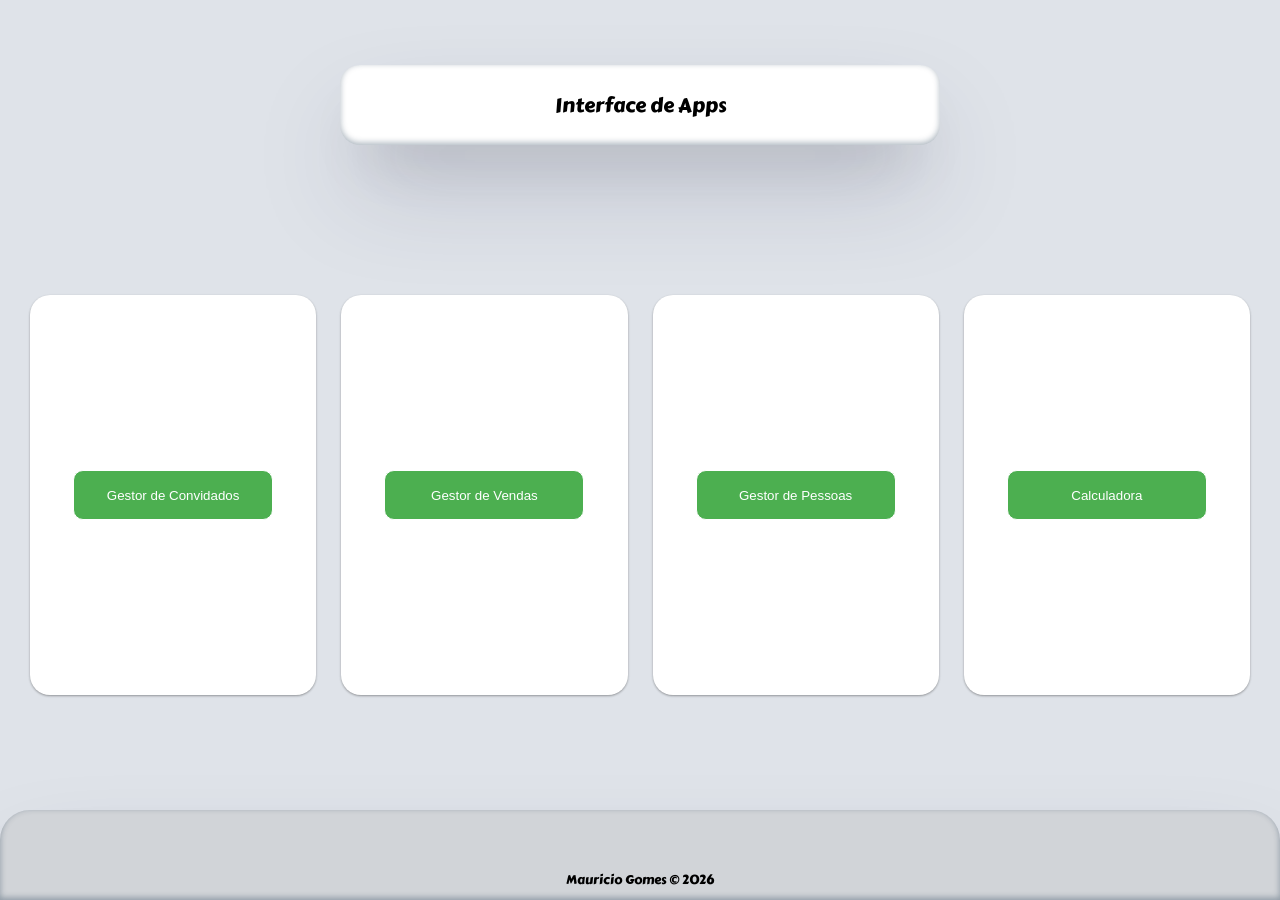
<file: index.html>
<!DOCTYPE html>
<html lang="pt">

<head>
    <meta charset="UTF-8">
    <meta name="viewport" content="width=device-width, initial-scale=1.0">
    <title>Interface De Apps</title>
    <link rel="stylesheet" href="styleMenu.css">
    <link rel="shortcut icon" href="assets/app_1088080.png" type="image/x-icon">
</head>

<body>

    <header>
        <h1>Interface de Apps</h1>
    </header>

    <main id="container">

        <section id="app1">
            <a href="GestorConvidados.html">
                <button id="botao">Gestor de Convidados</button>
            </a>

        </section>

        <section id="app2">
            <a href="GestorVendas.html">
                <button id="botao">Gestor de Vendas</button>
            </a>
        </section>

        <section id="app3">
            <a href="GestorPessoas.html">
                <button id="botao">Gestor de Pessoas</button>
            </a>

        </section>

        <section id="app4">
            <a href="Calculadora.html">
                <button id="botao">Calculadora</button>
            </a>

        </section>

    </main>

    <footer>
        <p>Mauricio Gomes &copy 2026</p>
    </footer>

</body>

</html>
</file>
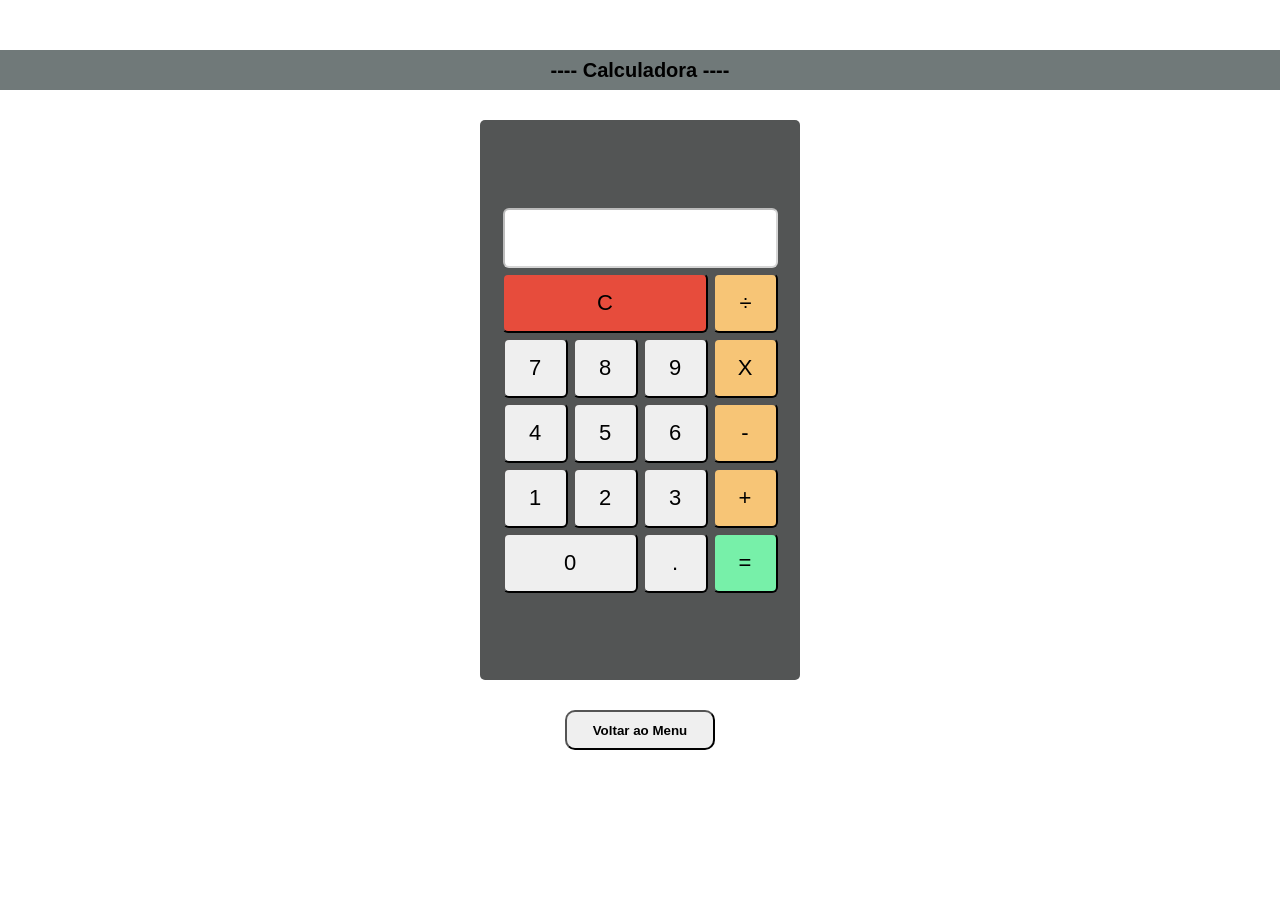
<file: Calculadora.html>
<!DOCTYPE html>
<html lang="en">

<head>
    <meta charset="UTF-8">
    <meta name="viewport" content="width=device-width, initial-scale=1.0">
    <link rel="stylesheet" href="styleCalculadora.css">
    <title>Calculadora JS</title>
</head>

<body>

    <header>
        <h1>---- Calculadora ----</h1>
    </header>

    <main id="container">

        <div id="linhazero">

            <input type="text" id="tela" disabled>

        </div>

        <div id="linhaum">

            <button id="limpartela" onclick="limpar()">C</button>

            <button id="divisao" onclick="appendValue('/')">÷</button>

        </div>

        <div id="linhadois">
            <button id="sete" onclick="appendValue('7')">7</button>

            <button id="oito" onclick="appendValue('8')">8</button>

            <button id="nove" onclick="appendValue('9')">9</button>

            <button id="multi" onclick="appendValue('*')">X</button>

        </div>

        <div id="linhatres">
            <button id="quatro" onclick="appendValue('4')">4</button>

            <button id="cinco" onclick="appendValue('5')">5</button>

            <button id="seis" onclick="appendValue('6')">6</button>

            <button id="sub" onclick="appendValue('-')">-</button>

        </div>

        <div id="linhaquatro">
            <button id="um" onclick="appendValue('1')">1</button>

            <button id="dois" onclick="appendValue('2')">2</button>

            <button id="tres" onclick="appendValue('3')">3</button>

            <button id="adi" onclick="appendValue('+')">+</button>

        </div>

        <div id="linhacinco">
            <button id="zero" onclick="appendValue('0')">0</button>

            <button id="ponto" onclick="appendValue('.')">.</button>

            <button id="numberigual" onclick="calculate()">=</button>

        </div>

    </main>

    <div class="menu_botao">

        <a href="index.html">
            <button class="menu">Voltar ao Menu</button>
        </a>

    </div>

    <script src="scriptCalculadora.js"></script>

</body>

</html>
</file>
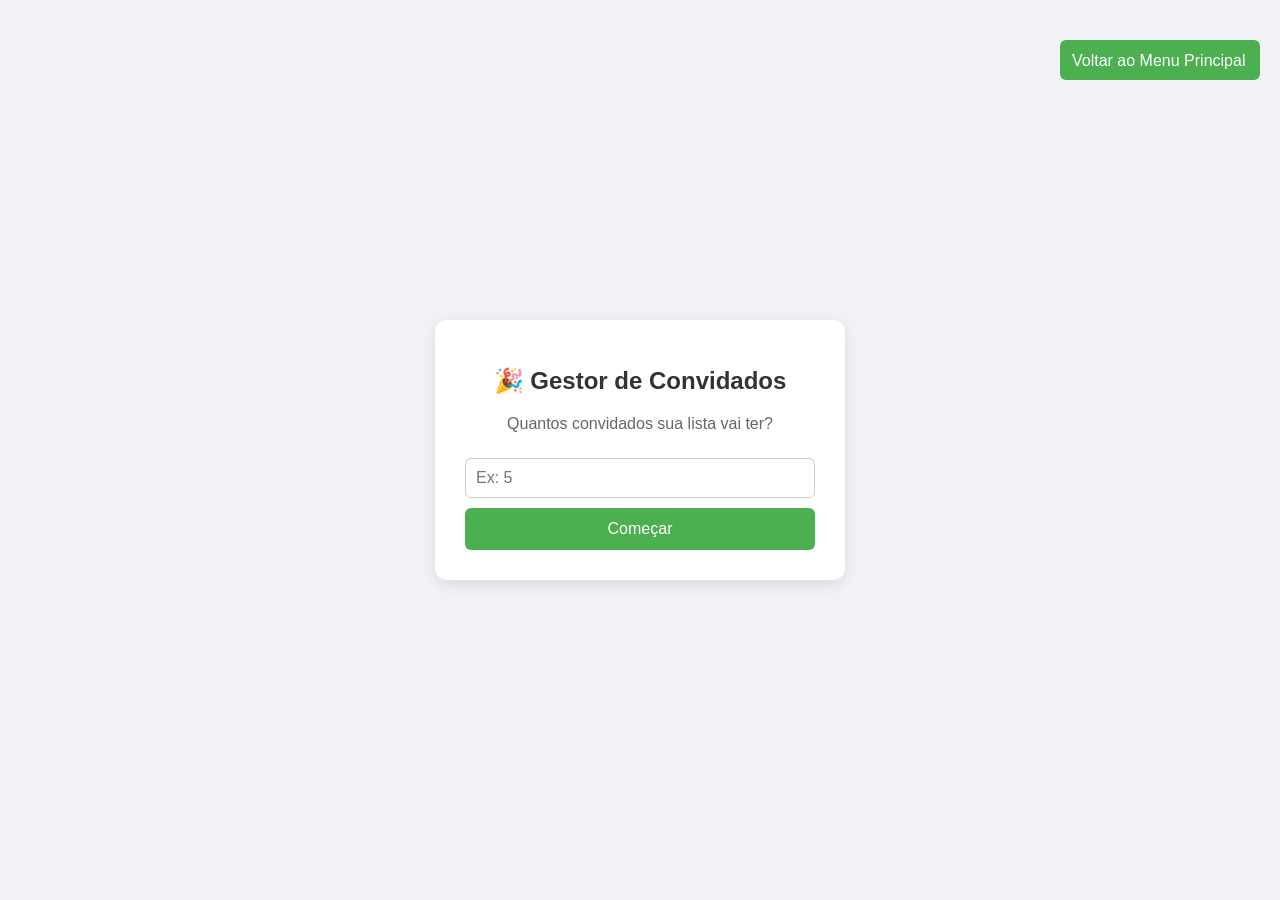
<file: GestorConvidados.html>
<!DOCTYPE html>
<html lang="pt-BR">

<head>
    <meta charset="UTF-8">
    <meta name="viewport" content="width=device-width, initial-scale=1.0">
    <title>Lista de Convidados</title>
    <link rel="stylesheet" href="styleGestorConvidados.css">
</head>

<body>

    <section id="app1">
        <a href="index.html">
            <button id="botao">Voltar ao Menu Principal</button>
        </a>

    </section>

    <div class="container">
        <h1>🎉 Gestor de Convidados</h1>

        <!-- Passo 1: Definir o tamanho da lista -->
        <div id="passo-limite">
            <p>Quantos convidados sua lista vai ter?</p>
            <input type="number" id="input-limite" min="1" placeholder="Ex: 5">
            <button onclick="definirLimite()">Começar</button>
        </div>

        <!-- Passo 2: Cadastrar os convidados (fica oculto no início) -->
        <div id="passo-cadastro" class="oculto">
            <p id="status-contagem">Convidado 1 de X</p>
            <input type="text" id="input-nome" placeholder="Nome do convidado">
            <input type="number" id="input-idade" placeholder="Idade">
            <button onclick="adicionarConvidado()">Adicionar</button>
        </div>

        <!-- Passo 3: Exibir o resultado final -->
        <div id="passo-resultado" class="oculto">
            <h2>=====================</h2>
            <h3>Lista Final de Convidados</h3>
            <ul id="lista-final"></ul>
            <button onclick="reiniciar()">Criar Nova Lista</button>
        </div>

    </div>

    <script src="scriptGestorConvidados.js"></script>
</body>

</html>
</file>
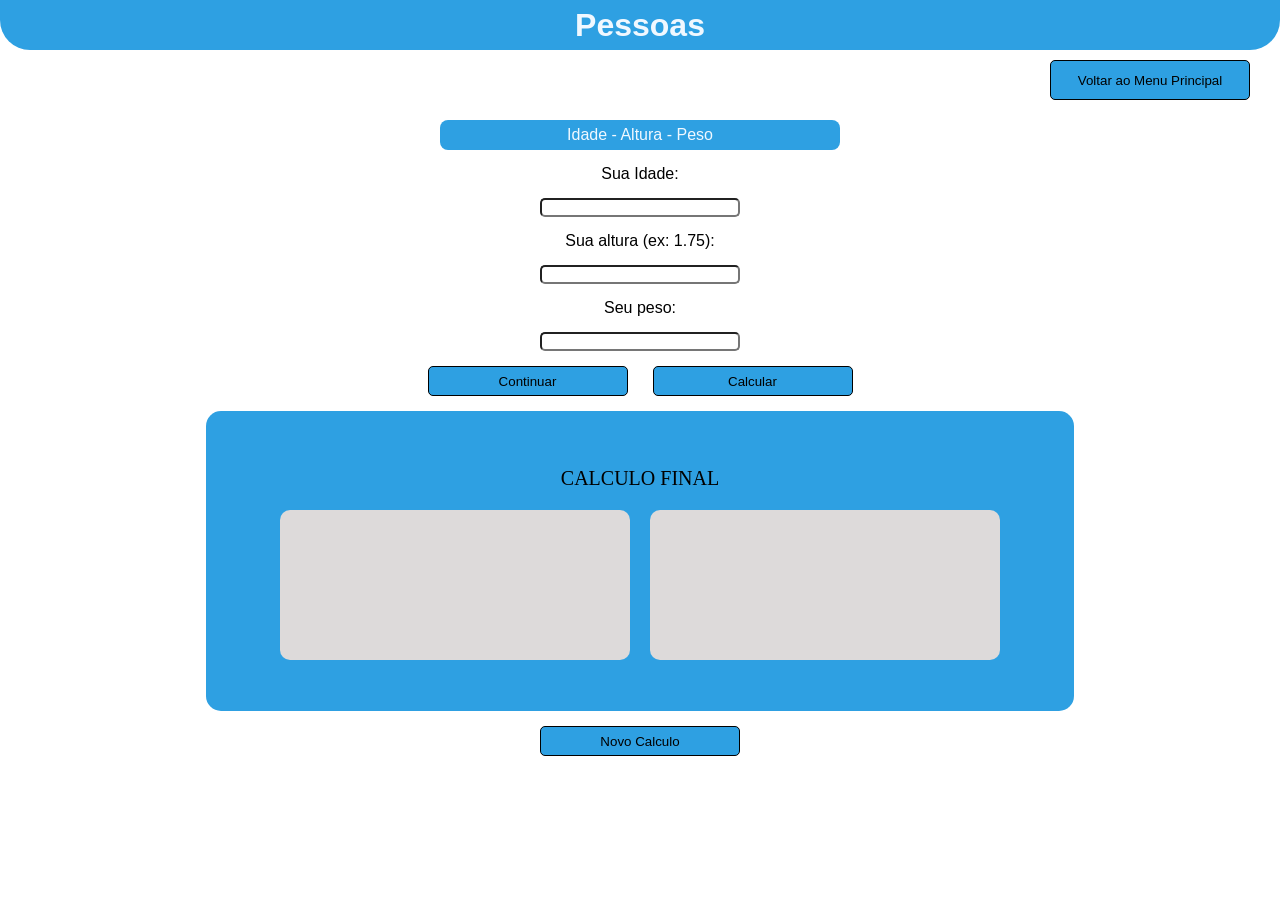
<file: GestorPessoas.html>
<!DOCTYPE html>
<html lang="pt-br">

<head>
    <meta charset="UTF-8">
    <meta name="viewport" content="width=device-width, initial-scale=1.0">
    <link rel="stylesheet" href="styleGEstorPessoas.css">
    <title>Gestor de Vendas</title>
</head>

<body>

    <header id="cabecalho">
        <h1>Pessoas</h1>
    </header>

    <section id="app1">
        <a href="index.html">
            <button id="botao">Voltar ao Menu Principal</button>
        </a>

    </section>

    <section id="container">

        <div id="cont1">

            <p>Idade - Altura - Peso</p>

            <label for="idadePessoa">Sua Idade:</label>
            <input type="number" id="idadePessoa">

            <label for="alturaPessoa">Sua altura (ex: 1.75):</label>
            <input type="number" step="0.01" id="alturaPessoa">

            <label for="pesoPessoa">Seu peso:</label>
            <input type="number" step="0.1" id="pesoPessoa">

        </div>

        <div id="botoes">

            <input type="button" value="Continuar" id="proximo1" onclick="rodar()">

            <input type="button" value="Calcular" id="calc" onclick="calcular()">

        </div>



        <div id="cont2">

            <p>CALCULO FINAL</p>

            <div id="cards">
                <div id="mediaV">

                </div>

                <div id="lucro">

                </div>
            </div>

        </div>

        <button onclick="novo()">Novo Calculo</button>

    </section>
    <script src="scriptGestorPessoas.js"></script>
</body>

</html>
</file>
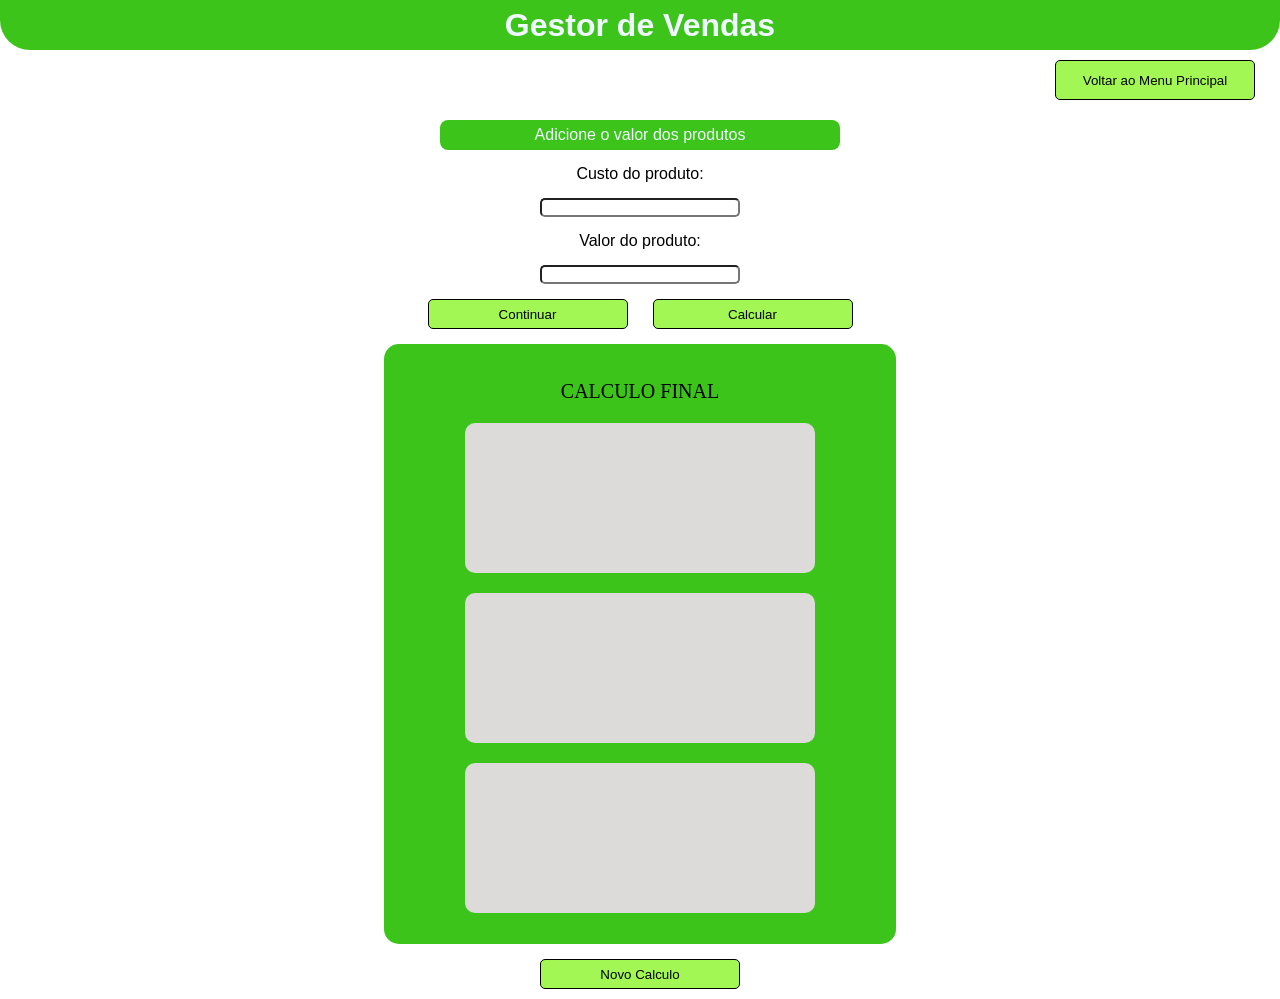
<file: GestorVendas.html>
<!DOCTYPE html>
<html lang="pt-br">

<head>
    <meta charset="UTF-8">
    <meta name="viewport" content="width=device-width, initial-scale=1.0">
    <link rel="stylesheet" href="styleGestorVendas.css">
    <title>Gestor de Vendas</title>
</head>

<body>

    <header id="cabecalho">
        <h1>Gestor de Vendas</h1>
    </header>

    <section id="app1">
        <a href="index.html">
            <button id="botao">Voltar ao Menu Principal</button>
        </a>

    </section>

    <section id="container">

        <div id="cont1">

            <p>Adicione o valor dos produtos</p>

            <label for="custo">Custo do produto:</label>
            <input type="number" name="custo" id="custoProduto">

            <label for="valor">Valor do produto:</label>
            <input type="number" name="valor" id="valorProduto">

        </div>

        <div id="botoes">

            <input type="button" value="Continuar" id="proximo1" onclick="rodar()">

            <input type="button" value="Calcular" id="calc" onclick="calcular()">

        </div>



        <div id="cont2">

            <p>CALCULO FINAL</p>

            <div id="mediaC">
                
            </div>

            <div id="mediaV">

            </div>

            <div id="lucro">

            </div>

        </div>

        <button onclick="novo()">Novo Calculo</button>

    </section>
    <script src="scriptGestorVendas.js"></script>
</body>

</html>
</file>
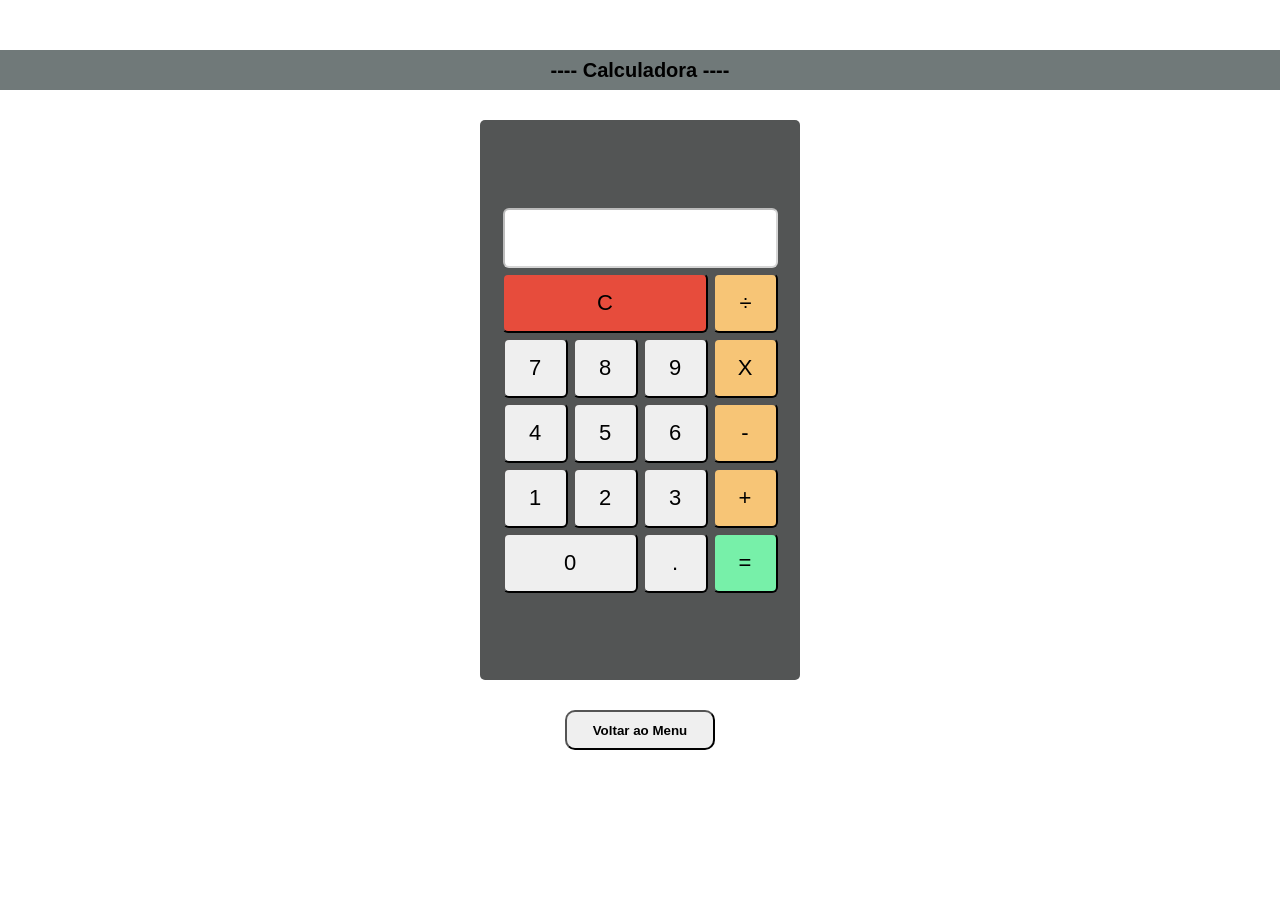
<file: IndexCalculadora.html>
<!DOCTYPE html>
<html lang="en">

<head>
    <meta charset="UTF-8">
    <meta name="viewport" content="width=device-width, initial-scale=1.0">
    <link rel="stylesheet" href="styleCalculadora.css">
    <title>Calculadora JS</title>
</head>

<body>

    <header>
        <h1>---- Calculadora ----</h1>
    </header>

    <main id="container">

        <div id="linhazero">

            <input type="text" id="tela" disabled>

        </div>

        <div id="linhaum">

            <button id="limpartela" onclick="limpar()">C</button>

            <button id="divisao" onclick="appendValue('/')">÷</button>

        </div>

        <div id="linhadois">
            <button id="sete" onclick="appendValue('7')">7</button>

            <button id="oito" onclick="appendValue('8')">8</button>

            <button id="nove" onclick="appendValue('9')">9</button>

            <button id="multi" onclick="appendValue('*')">X</button>

        </div>

        <div id="linhatres">
            <button id="quatro" onclick="appendValue('4')">4</button>

            <button id="cinco" onclick="appendValue('5')">5</button>

            <button id="seis" onclick="appendValue('6')">6</button>

            <button id="sub" onclick="appendValue('-')">-</button>

        </div>

        <div id="linhaquatro">
            <button id="um" onclick="appendValue('1')">1</button>

            <button id="dois" onclick="appendValue('2')">2</button>

            <button id="tres" onclick="appendValue('3')">3</button>

            <button id="adi" onclick="appendValue('+')">+</button>

        </div>

        <div id="linhacinco">
            <button id="zero" onclick="appendValue('0')">0</button>

            <button id="ponto" onclick="appendValue('.')">.</button>

            <button id="numberigual" onclick="calculate()">=</button>

        </div>

    </main>

    <div>

        <a href="indexMenu.html">
            <button class="menu">Voltar ao Menu</button>
        </a>

    </div>

    <script src="scriptCalculadora.js"></script>

</body>

</html>
</file>
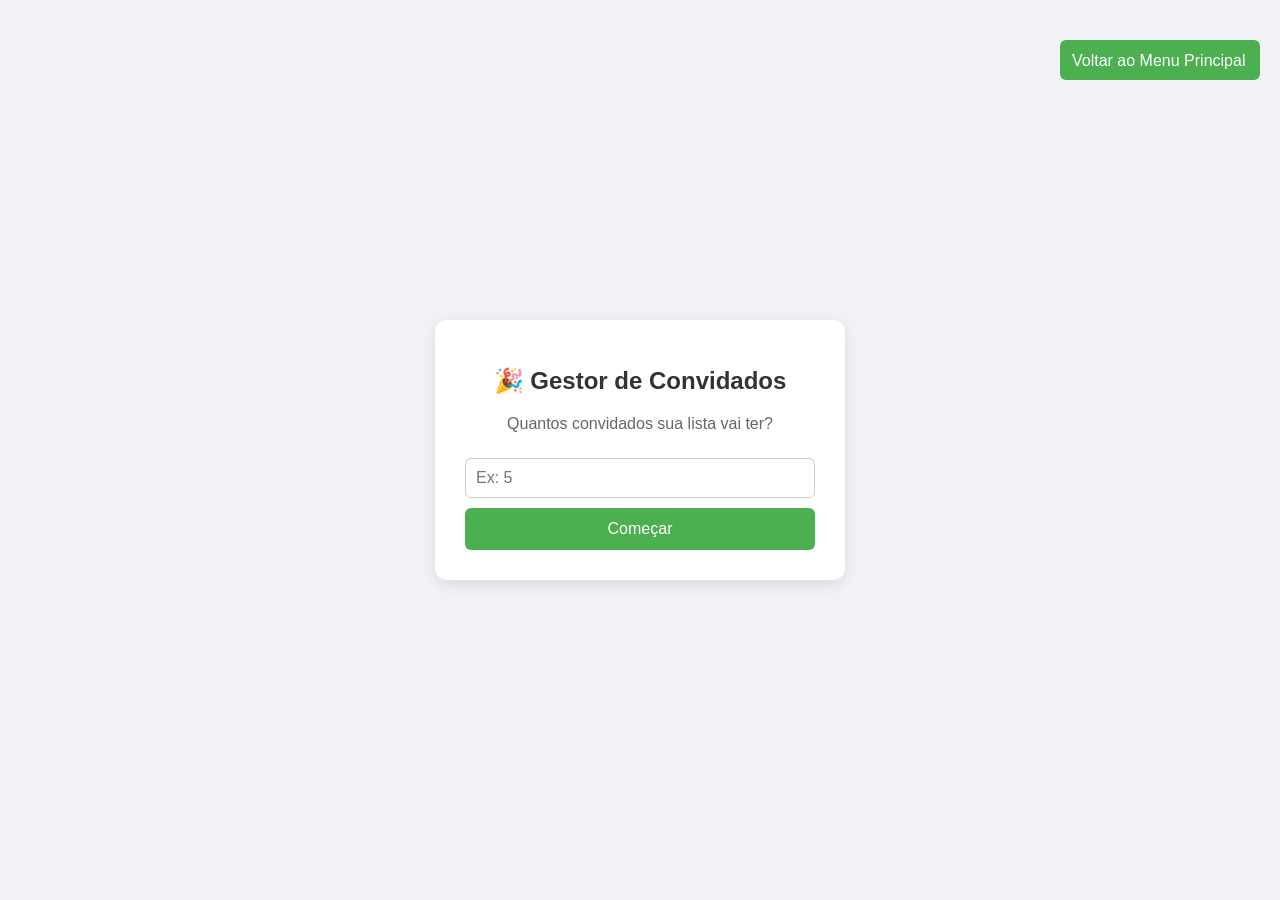
<file: indexGestorConvidados.html>
<!DOCTYPE html>
<html lang="pt-BR">

<head>
    <meta charset="UTF-8">
    <meta name="viewport" content="width=device-width, initial-scale=1.0">
    <title>Lista de Convidados</title>
    <link rel="stylesheet" href="styleGestorConvidados.css">
</head>

<body>

    <section id="app1">
        <a href="indexMenu.html">
            <button id="botao">Voltar ao Menu Principal</button>
        </a>

    </section>

    <div class="container">
        <h1>🎉 Gestor de Convidados</h1>

        <!-- Passo 1: Definir o tamanho da lista -->
        <div id="passo-limite">
            <p>Quantos convidados sua lista vai ter?</p>
            <input type="number" id="input-limite" min="1" placeholder="Ex: 5">
            <button onclick="definirLimite()">Começar</button>
        </div>

        <!-- Passo 2: Cadastrar os convidados (fica oculto no início) -->
        <div id="passo-cadastro" class="oculto">
            <p id="status-contagem">Convidado 1 de X</p>
            <input type="text" id="input-nome" placeholder="Nome do convidado">
            <input type="number" id="input-idade" placeholder="Idade">
            <button onclick="adicionarConvidado()">Adicionar</button>
        </div>

        <!-- Passo 3: Exibir o resultado final -->
        <div id="passo-resultado" class="oculto">
            <h2>=====================</h2>
            <h3>Lista Final de Convidados</h3>
            <ul id="lista-final"></ul>
            <button onclick="reiniciar()">Criar Nova Lista</button>
        </div>

    </div>

    <script src="scriptGestorConvidados.js"></script>
</body>

</html>
</file>
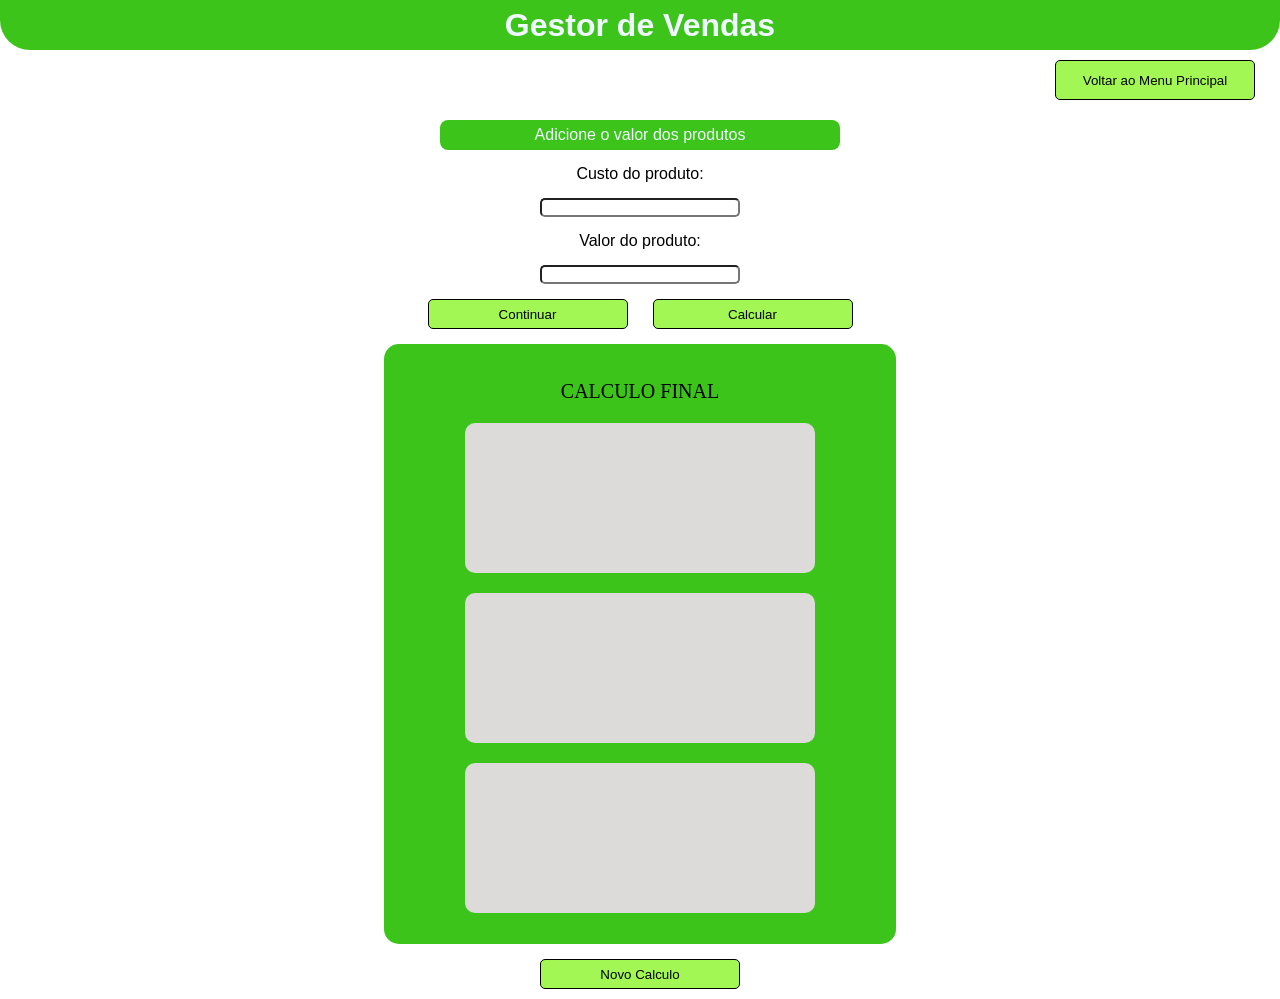
<file: indexGestorVendas.html>
<!DOCTYPE html>
<html lang="pt-br">

<head>
    <meta charset="UTF-8">
    <meta name="viewport" content="width=device-width, initial-scale=1.0">
    <link rel="stylesheet" href="styleGestorVendas.css">
    <title>Gestor de Vendas</title>
</head>

<body>

    <header id="cabecalho">
        <h1>Gestor de Vendas</h1>
    </header>

    <section id="app1">
        <a href="indexMenu.html">
            <button id="botao">Voltar ao Menu Principal</button>
        </a>

    </section>

    <section id="container">

        <div id="cont1">

            <p>Adicione o valor dos produtos</p>

            <label for="custo">Custo do produto:</label>
            <input type="number" name="custo" id="custoProduto">

            <label for="valor">Valor do produto:</label>
            <input type="number" name="valor" id="valorProduto">

        </div>

        <div id="botoes">

            <input type="button" value="Continuar" id="proximo1" onclick="rodar()">

            <input type="button" value="Calcular" id="calc" onclick="calcular()">

        </div>



        <div id="cont2">

            <p>CALCULO FINAL</p>

            <div id="mediaC">
                
            </div>

            <div id="mediaV">

            </div>

            <div id="lucro">

            </div>

        </div>

        <button onclick="novo()">Novo Calculo</button>

    </section>
    <script src="scriptGestorVendas.js"></script>
</body>

</html>
</file>
<file: styleMenu.css>
@import url('https://fonts.googleapis.com/css2?family=Carter+One&display=swap');

* {
    margin: 0;
    padding: 0;
    box-sizing: border-box;
}

html {
    font-size: 62.5%;
}

body {
    display: flex;
    flex-direction: column;
    /* align-items: center; */
    min-height: 100vh;
    width: 100%;
    background-color: #dfe3e9;
}

header {
    display: flex;
    align-items: center;
    justify-content: center;
    padding-top: 3rem;
    height: 20vh;

    h1 {
        display: flex;
        height: 80px;
        width: 600px;
        background-color: white;
        align-items: center;
        justify-content: center;
        border-radius: 2rem;
        font-family: "Carter One", system-ui;
        font-weight: 400;
        font-style: normal;
        /* box-shadow: rgba(0, 0, 0, 0.24) 0px 3px 8px; */
        box-shadow: rgba(50, 50, 93, 0.25) 0px 50px 100px -15px, rgba(0, 0, 0, 0.3) 0px 30px 60px -30px, rgba(10, 37, 64, 0.35) 0px -2px 6px 0px inset;

    }
}

#container {
    display: grid;
    grid-template-columns: repeat(4, 1fr);
    grid-auto-rows: 40rem;
    min-height: 70vh; 
    height: auto;
    padding: 4rem 3rem;
    justify-content: center;
    align-content: center;
    gap: 25px;
    
}

#app1,
#app2,
#app3, #app4 {
    display: flex;
    width: 100%;
    height: 100%;
    /* height: 30rem;
    width: 25rem; */
    align-items: center;
    justify-content: center;
    background-color: white;
    border-radius: 2rem;
    box-shadow: rgba(0, 0, 0, 0.12) 0px 1px 3px, rgba(0, 0, 0, 0.24) 0px 1px 2px;
    
}

#botao {
    height: 5rem;
    width: 20rem;
    border-radius: 1rem;
    /* outline: none; */
    border: 0.1rem solid;
    cursor: pointer;
    background-color: #4CAF50;
    color: white;
}

#botao:hover {
    background-color: rgb(63, 187, 214);
}

footer {
    display: flex;
    justify-content: center;
    background-color: #bfc2c479;
    height: 10vh;
    border-radius: 3rem 3rem 0rem 0rem;
    box-shadow: rgba(50, 50, 93, 0.25) 0px 50px 100px -20px, rgba(0, 0, 0, 0.3) 0px 30px 60px -30px, rgba(10, 37, 64, 0.35) 0px -2px 6px 0px inset;

    p {
        display: flex;
        align-items: end;
        font-size: 1.3rem;
        padding-bottom: 1rem;
        font-family: "Carter One", system-ui;
        font-weight: 400;
        font-style: normal;
    }
}
</file>
<file: styleCalculadora.css>
* {
    margin: 0;
    padding: 0;
    box-sizing: border-box;
    font-family: 'Segoe UI', Tahoma, Geneva, Verdana, sans-serif;
}

html {
    font-size: 62.5%;
}

body {
    display: flex;
    flex-direction: column;
    align-items: center;
    gap: 3rem;
    padding-top: 5rem;
    height: 100vh;
    width: 100%;

}

header {
    display: flex;
    align-items: center;
    justify-content: center;
    height: 4rem;
    width: 100%;
    background-color: rgb(112, 121, 121);
}

#container {
    display: flex;
    flex-direction: column;
    align-items: center;
    justify-content: center;
    height: 56rem;
    width: 32rem;
    gap: 0.5rem;
    background-color: rgb(83, 85, 85);
    border-radius: 0.5rem;
}

#linhazero {
    display: flex;
}

#linhaum {
    display: flex;
    gap: 0.5rem;
}

#linhadois {
    display: flex;
    gap: 0.5rem;
}

#linhatres {
    display: flex;
    gap: 0.5rem;
}

#linhaquatro {
    display: flex;
    gap: 0.5rem;
}

#linhacinco {
    display: flex;
    gap: 0.5rem;
}

#um,
#dois,
#tres,
#quatro,
#cinco,
#seis,
#sete,
#oito,
#nove,
#ponto,
#divisao,
#adi,
#numberigual,
#sub,
#multi {
    height: 6rem;
    width: 6.5rem;
    border-radius: 0.6rem;
    cursor: pointer;
    font-size: 22px;
}

#numberigual {
    background-color: #77f0a9;
    cursor: pointer;
    font-size: 22px;
}

#sub,
#multi,
#adi,
#divisao {
    background-color: #f7c576;
    cursor: pointer;
    font-size: 22px;
}


#zero {
    height: 6rem;
    width: 13.5rem;
    border-radius: 0.6rem;
    cursor: pointer;
    font-size: 22px;
}

#limpartela {
    height: 6rem;
    width: 20.6rem;
    border-radius: 0.6rem;
    background-color: #e74c3c;
    cursor: pointer;
    font-size: 22px;
}

#tela {
    height: 6rem;
    width: 27.5rem;
    font-size: 28px;
    text-align: right;
    color: #333;
    border-radius: 0.6rem;
    background-color: rgb(255, 255, 255);
}

.menu {
    height: 4rem;
    width: 15rem;
    border-radius: 1rem;
    font-weight: 600;
    cursor: pointer;

}

.menu:hover{
    background-color: #857f7f;
}

.menu_botao {
    padding-bottom: 1rem;

}
</file>
<file: styleGestorConvidados.css>
body {
    font-family: 'Segoe UI', Tahoma, Geneva, Verdana, sans-serif;
    background-color: #f0f2f5;
    display: flex;
    justify-content: center;
    align-items: center;
    height: 100vh;
    margin: 0;
    overflow: hidden;
    flex-direction: column;
    position: relative;
}

.container {
    background-color: white;
    padding: 30px;
    border-radius: 12px;
    box-shadow: 0 4px 15px rgba(0, 0, 0, 0.1);
    text-align: center;
    width: 350px;
}

#app1 {
    display: flex;
    flex-direction: column;
    align-items: end;
    justify-content: end;
    height: 80px;
    width: 100%;
    padding-right: 40px;
    top: 0;
    position: absolute;

    a{
        text-decoration: none;
    }

    #botao {
        display: flex;
        height: 40px;
        width: 200px;
        
    }
}

h1 {
    color: #333;
    font-size: 24px;
    margin-bottom: 20px;
}

p {
    color: #666;
    margin-bottom: 15px;
}

input {
    width: 100%;
    padding: 10px;
    margin: 10px 0;
    border: 1px solid #ccc;
    border-radius: 6px;
    box-sizing: border-box;
    font-size: 16px;
}

button {
    width: 100%;
    background-color: #4CAF50;
    color: white;
    border: none;
    padding: 12px;
    border-radius: 6px;
    font-size: 16px;
    cursor: pointer;
    transition: background 0.3s;
}

button:hover {
    background-color: #45a049;
}

ul {
    list-style: none;
    padding: 0;
    text-align: left;
}

li {
    background: #f9f9f9;
    padding: 10px;
    margin-bottom: 8px;
    border-left: 4px solid #4CAF50;
    border-radius: 4px;
}

.oculto {
    display: none;
}
</file>
<file: styleGEstorPessoas.css>
* {
    margin: 0;
    padding: 0;
    box-sizing: border-box;
}

body {
    height: 100vh;
    width: 100vw;
    font-family: Verdana, Geneva, Tahoma, sans-serif;
    overflow-x: hidden;
}

#cabecalho {
    display: flex;
    height: 50px;
    width: 100%;
    text-align: center;
    align-items: center;
    justify-content: center;
    color: aliceblue;
    background-color: rgb(46, 160, 226);
    border-radius: 0px 0px 30px 30px;

    h1 {
        display: flex;
        text-align: center;
        align-items: center;
        justify-content: center;
    }

}

#app1 {
    display: flex;
    flex-direction: column;
    align-items: end;
    justify-content: end;
    height: 50px;
    width: 100%;
    padding-right: 30px;

    a {
        text-decoration: none;
    }

    #botao {
        display: flex;
        height: 40px;
        width: 200px;
        align-items: center;
        justify-content: center;
        border: 1px solid;
        cursor: pointer;

    }
}

#container {
    display: flex;
    flex-direction: column;
    align-items: center;
    padding: 20px 20px;
    gap: 15px;
}

#cont1 {
    display: flex;
    flex-direction: column;
    gap: 15px;
    align-items: center;
    justify-content: center;

    p {
        display: flex;
        width: 400px;
        height: 30px;
        background-color: rgb(138, 131, 131);
        color: aliceblue;
        text-align: center;
        align-items: center;
        justify-content: center;
        background-color: rgb(46, 160, 226);
        border-radius: 8px;

    }

    input {
        width: 200px;
        border-radius: 5px;
    }
}


#botoes {
    display: flex;
    gap: 25px;
    align-items: center;
    justify-content: center;

    input {
        width: 200px;
        height: 30px;
        border-radius: 5px;
        border: 1px solid;
        cursor: pointer;
        background-color: rgb(46, 160, 226);
    }

    input:hover {
        background-color: rgb(63, 135, 177);
    }
}

#cont2 {
    height: 300px;
    width: 70%;
    display: flex;
    flex-direction: column;
    align-items: center;
    justify-content: center;
    gap: 20px;
    background-color: rgb(46, 160, 226);
    border-radius: 15px;

    p {
        font-family: Cambria, Cochin, Georgia, Times, 'Times New Roman', serif;
        font-size: 20px;
        padding-top: 5px;

    }

    #cards {
        display: flex;
        gap: 20px;

    }

    #mediaV {
        display: flex;
        align-items: center;
        justify-content: center;
        text-align: center;
        height: 150px;
        width: 350px;
        background-color: rgb(221, 218, 218);
        border-radius: 10px;
        font-family: Verdana, Geneva, Tahoma, sans-serif;
        font-weight: 800;
        font-size: 20px;
        color: rgb(46, 160, 226);
    }

    #lucro {
        display: flex;
        align-items: center;
        justify-content: center;
        text-align: center;
        height: 150px;
        width: 350px;
        background-color: rgb(221, 218, 218);
        border-radius: 10px;
        font-family: Verdana, Geneva, Tahoma, sans-serif;
        font-weight: 800;
        font-size: 20px;
        color: rgb(46, 160, 226);
    }

}

button {
    width: 200px;
    height: 30px;
    border-radius: 5px;
    border: 1px solid;
    cursor: pointer;
    background-color: rgb(46, 160, 226);

}

button:hover {
    background-color: rgb(63, 135, 177);
}
</file>
<file: styleGestorVendas.css>
* {
    margin: 0;
    padding: 0;
    box-sizing: border-box;
}

body {
    height: 100vh;
    width: 100vw;
    font-family: Verdana, Geneva, Tahoma, sans-serif;
    overflow-x: hidden;
}

#cabecalho {
    display: flex;
    height: 50px;
    width: 100%;
    text-align: center;
    align-items: center;
    justify-content: center;
    color: aliceblue;
    background-color: rgb(60, 196, 26);
    border-radius: 0px 0px 30px 30px;

    h1 {
        display: flex;
        text-align: center;
        align-items: center;
        justify-content: center;
    }

}

#app1 {
    display: flex;
    flex-direction: column;
    align-items: end;
    justify-content: end;
    height: 50px;
    width: 100%;
    padding: 10px 25px 0px 10px;

    a {
        text-decoration: none;
    }

    #botao {
        display: flex;
        height: 40px;
        width: 200px;
        align-items: center;
        justify-content: center;
        border: 0.1rem solid;
        cursor: pointer;

    }
}

#container {
    display: flex;
    flex-direction: column;
    align-items: center;
    padding-top: 20px;
    padding-bottom: 10px;
    gap: 15px;
}

#cont1 {
    display: flex;
    flex-direction: column;
    gap: 15px;
    align-items: center;
    justify-content: center;

    p {
        display: flex;
        width: 400px;
        height: 30px;
        background-color: rgb(138, 131, 131);
        color: aliceblue;
        text-align: center;
        align-items: center;
        justify-content: center;
        background-color: rgb(60, 196, 26);
        border-radius: 8px;

    }

    input {
        width: 200px;
        border-radius: 5px;
    }
}


#botoes {
    display: flex;
    gap: 25px;
    align-items: center;
    justify-content: center;

    input {
        width: 200px;
        height: 30px;
        border-radius: 5px;
        border: 1px solid;
        cursor: pointer;
        background-color: rgb(162, 247, 84);
    }

    input:hover {
        background-color: rgb(52, 243, 4);
    }
}

#cont2 {
    height: 600px;
    width: 40%;
    display: flex;
    flex-direction: column;
    align-items: center;
    justify-content: center;
    gap: 20px;
    background-color: rgb(60, 196, 26);
    border-radius: 15px;

    p {
        font-family: Cambria, Cochin, Georgia, Times, 'Times New Roman', serif;
        font-size: 20px;
        padding-top: 5px;

    }

    #mediaC {
        display: flex;
        align-items: center;
        justify-content: center;
        text-align: center;
        height: 150px;
        width: 350px;
        background-color: rgb(221, 218, 218);
        border-radius: 10px;
        font-family: Verdana, Geneva, Tahoma, sans-serif;
        font-weight: 800;
        font-size: 20px;
        color: rgb(38, 160, 38);
    }

    #mediaV {
        display: flex;
        align-items: center;
        justify-content: center;
        text-align: center;
        height: 150px;
        width: 350px;
        background-color: rgb(221, 218, 218);
        border-radius: 10px;
        font-family: Verdana, Geneva, Tahoma, sans-serif;
        font-weight: 800;
        font-size: 20px;
        color: rgb(38, 160, 38);
    }

    #lucro {
        display: flex;
        align-items: center;
        justify-content: center;
        text-align: center;
        height: 150px;
        width: 350px;
        background-color: rgb(221, 218, 218);
        border-radius: 10px;
        font-family: Verdana, Geneva, Tahoma, sans-serif;
        font-weight: 800;
        font-size: 20px;
        color: rgb(38, 160, 38);
    }

}

button {
    width: 200px;
    height: 30px;
    border-radius: 5px;
    border: 1px solid;
    cursor: pointer;
    background-color: rgb(162, 247, 84);

}

button:hover {
    background-color: rgb(52, 243, 4);
}
</file>
